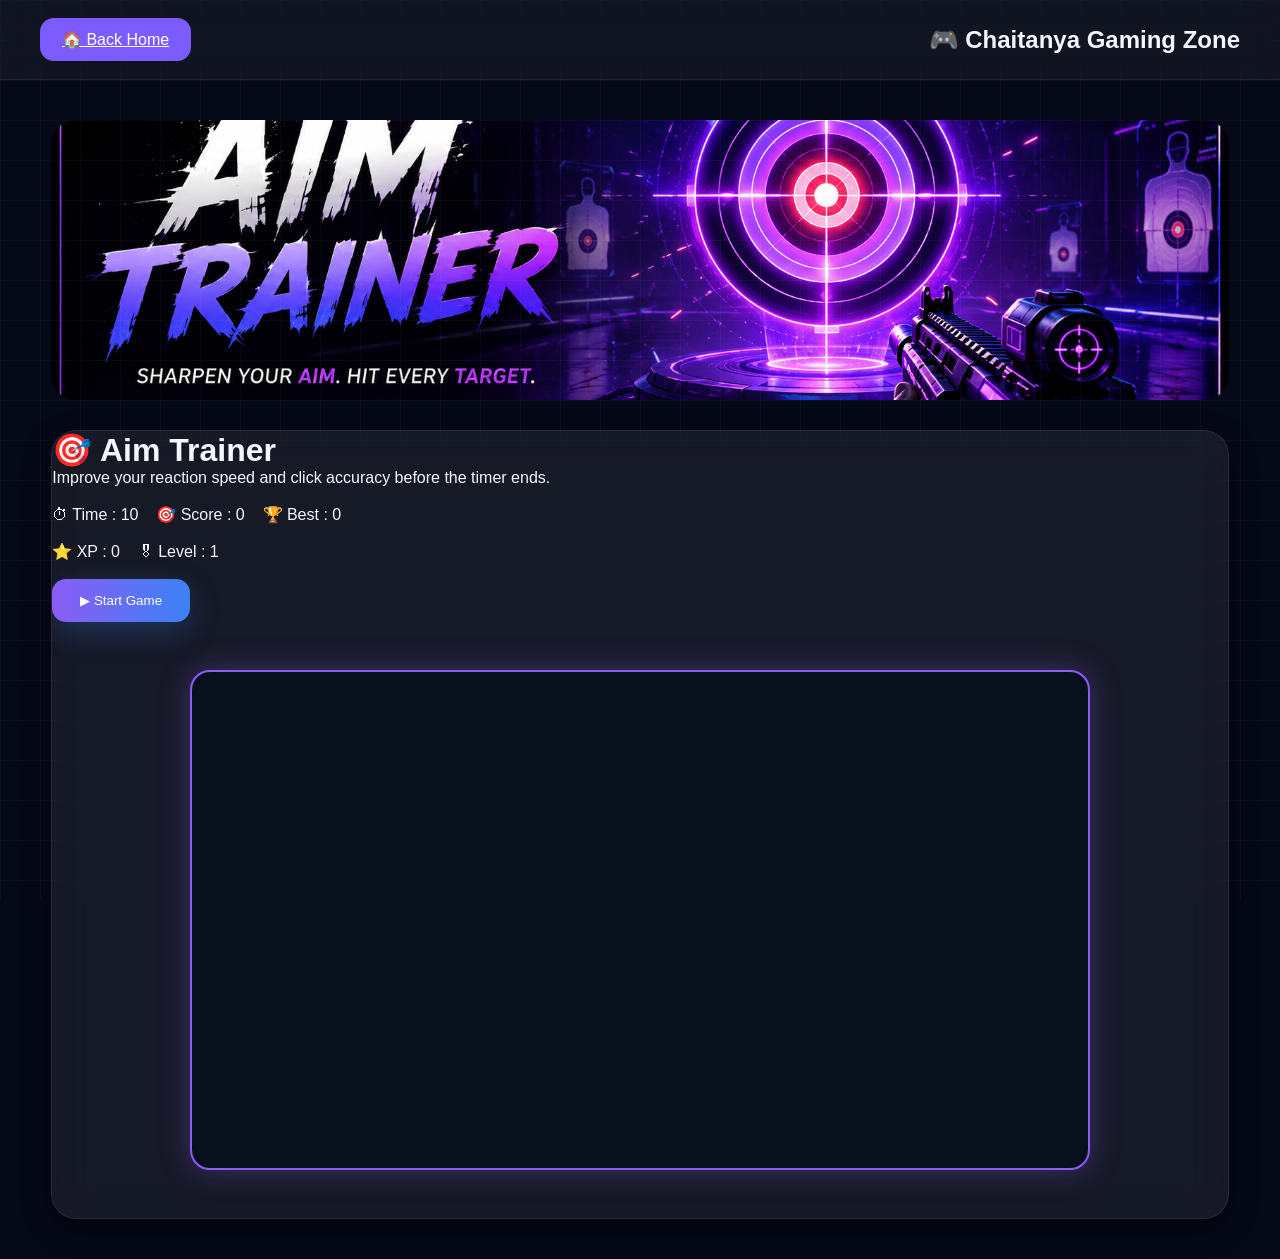
<file: assets/allgames/aim.html>
<!DOCTYPE html>
<html lang="en">

<head>

<meta charset="UTF-8">

<meta name="viewport" content="width=device-width, initial-scale=1.0">

<title>Aim Trainer | Chaitanya Gaming Zone</title>

<link rel="stylesheet" href="../../game-style.css">
<link rel="stylesheet" href="../../style.css">
</head>

<body>

<header class="topbar">

<a href="../../index.html" class="back-btn">
    🏠 Back Home
</a>

<h2>🎮 Chaitanya Gaming Zone</h2>

</header>

<div class="game-container">

<div class="game-banner">

<img src="../games/aimtrainerbanner.png">
alt="Aim Trainer">

</div>

<div class="game-card">

<h1>🎯 Aim Trainer</h1>

<p>
Improve your reaction speed and click accuracy before the timer ends.
</p>

<br>

<p>

⏱ Time :
<span id="aimTime">10</span>

&nbsp;&nbsp;

🎯 Score :
<span id="aimScore">0</span>

&nbsp;&nbsp;

🏆 Best :
<span id="bestScore">0</span>

</p>

<br>

<p>

⭐ XP :
<span id="playerXP">0</span>

&nbsp;&nbsp;

🎖 Level :
<span id="playerLevel">1</span>

</p>

<br>

<button id="startAim">

▶ Start Game

</button>

<br><br>

<div id="aimArea"></div>

<br>

<p id="aimResult"></p>

</div>

</div>
<script src="../../aim.js"></script>

</body>

</html>
</file>
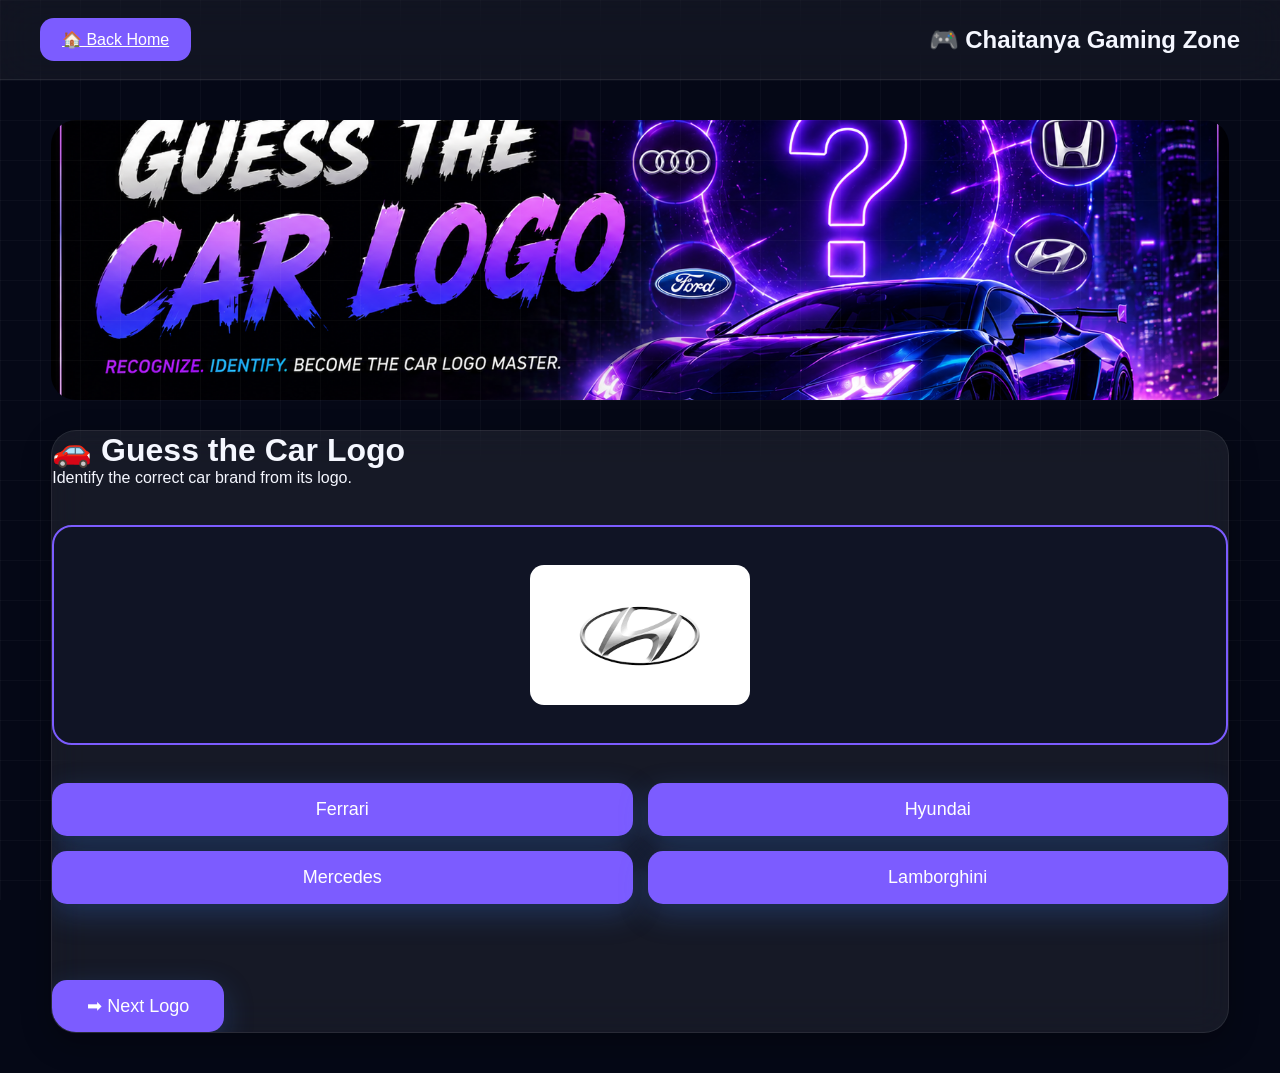
<file: assets/allgames/carlogo.html>
<!DOCTYPE html>
<html lang="en">

<head>

<meta charset="UTF-8">

<meta name="viewport" content="width=device-width, initial-scale=1.0">

<title>Guess the Car Logo | Chaitanya Gaming Zone</title>

<link rel="stylesheet" href="../../game-style.css">
<link rel="stylesheet" href="../../style.css">

</head>

<body>

<header class="topbar">

<a href="../../index.html" class="back-btn">
🏠 Back Home
</a>

<h2>🎮 Chaitanya Gaming Zone</h2>

</header>

<div class="game-container">

<div class="game-banner">

<img src="../games/carlogobanner.png" alt="Car Logo">

</div>

<div class="game-card">

<h1>🚗 Guess the Car Logo</h1>

<p>

Identify the correct car brand from its logo.

</p>

<br>

<div class="logo-box">

<img id="carLogo" alt="Car Logo">

</div>

<br>

<div class="car-options">

<button class="carBtn"></button>
<button class="carBtn"></button>
<button class="carBtn"></button>
<button class="carBtn"></button>

</div>

<br>

<p id="carResult"></p>

<br>

<button id="nextCar">

➡ Next Logo

</button>

</div>

</div>

<script src="../../carlogo.js"></script>

</body>

</html>
</file>
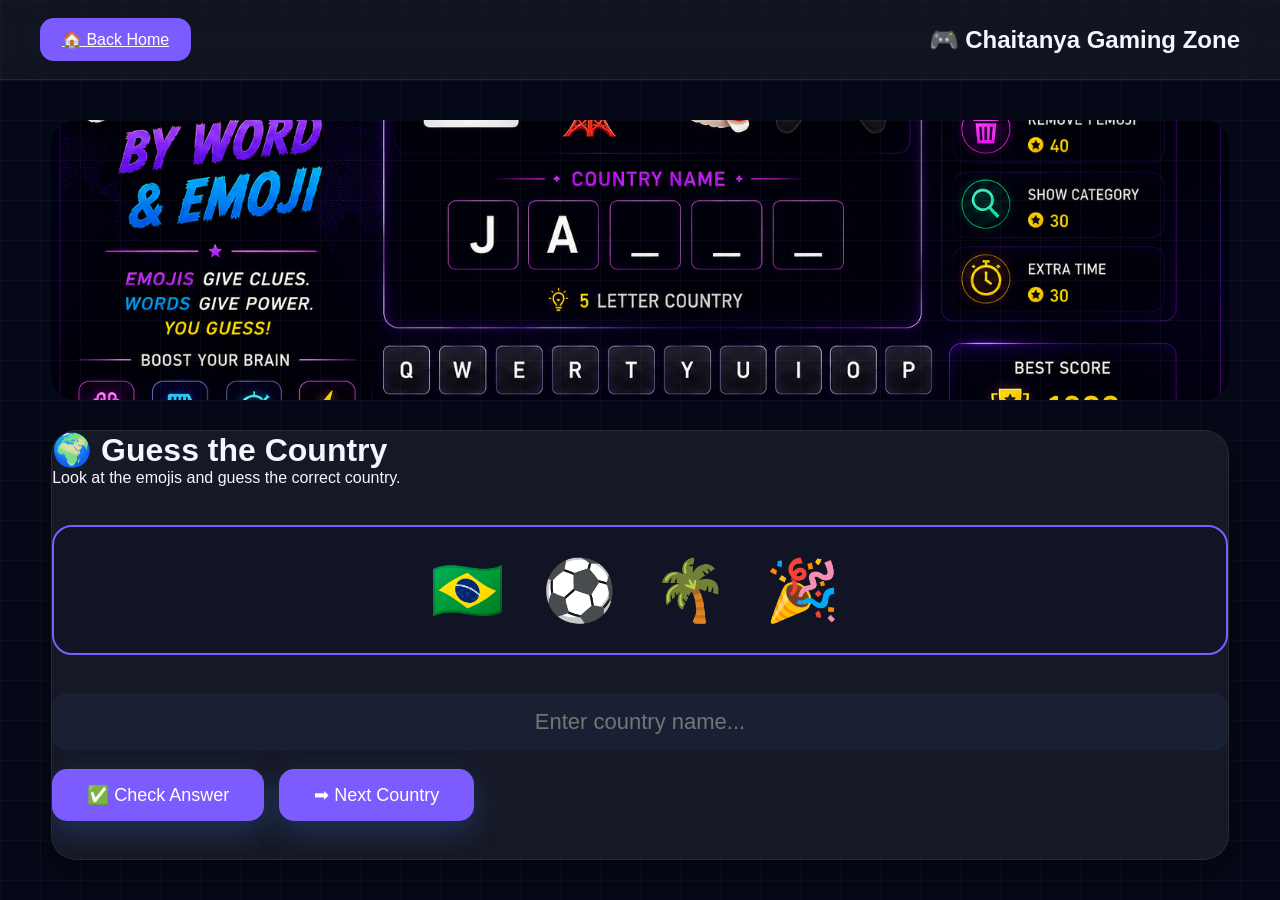
<file: assets/allgames/country.html>
<!DOCTYPE html>
<html lang="en">

<head>

<meta charset="UTF-8">

<meta name="viewport" content="width=device-width, initial-scale=1.0">

<title>Guess the Country | Chaitanya Gaming Zone</title>

<link rel="stylesheet" href="../../game-style.css">
<link rel="stylesheet" href="../../style.css">

</head>

<body>

<header class="topbar">

<a href="../../index.html" class="back-btn">
🏠 Back Home
</a>

<h2>🎮 Chaitanya Gaming Zone</h2>

</header>

<div class="game-container">

<div class="game-banner">

<img src="../games/country.png" alt="Guess the Country">

</div>

<div class="game-card">

<h1>🌍 Guess the Country</h1>

<p>

Look at the emojis and guess the correct country.

</p>

<br>

<div id="countryEmoji" class="memory-display">

🌍 ❓

</div>

<br>

<input

type="text"

id="countryInput"

placeholder="Enter country name..."

autocomplete="off">

<br><br>

<div style="display:flex;gap:15px;flex-wrap:wrap;">

<button id="checkCountry">

✅ Check Answer

</button>

<button id="nextCountry">

➡ Next Country

</button>

</div>

<br>

<p id="countryResult"></p>

</div>

</div>

<script src="../../country.js"></script>

</body>

</html>
</file>
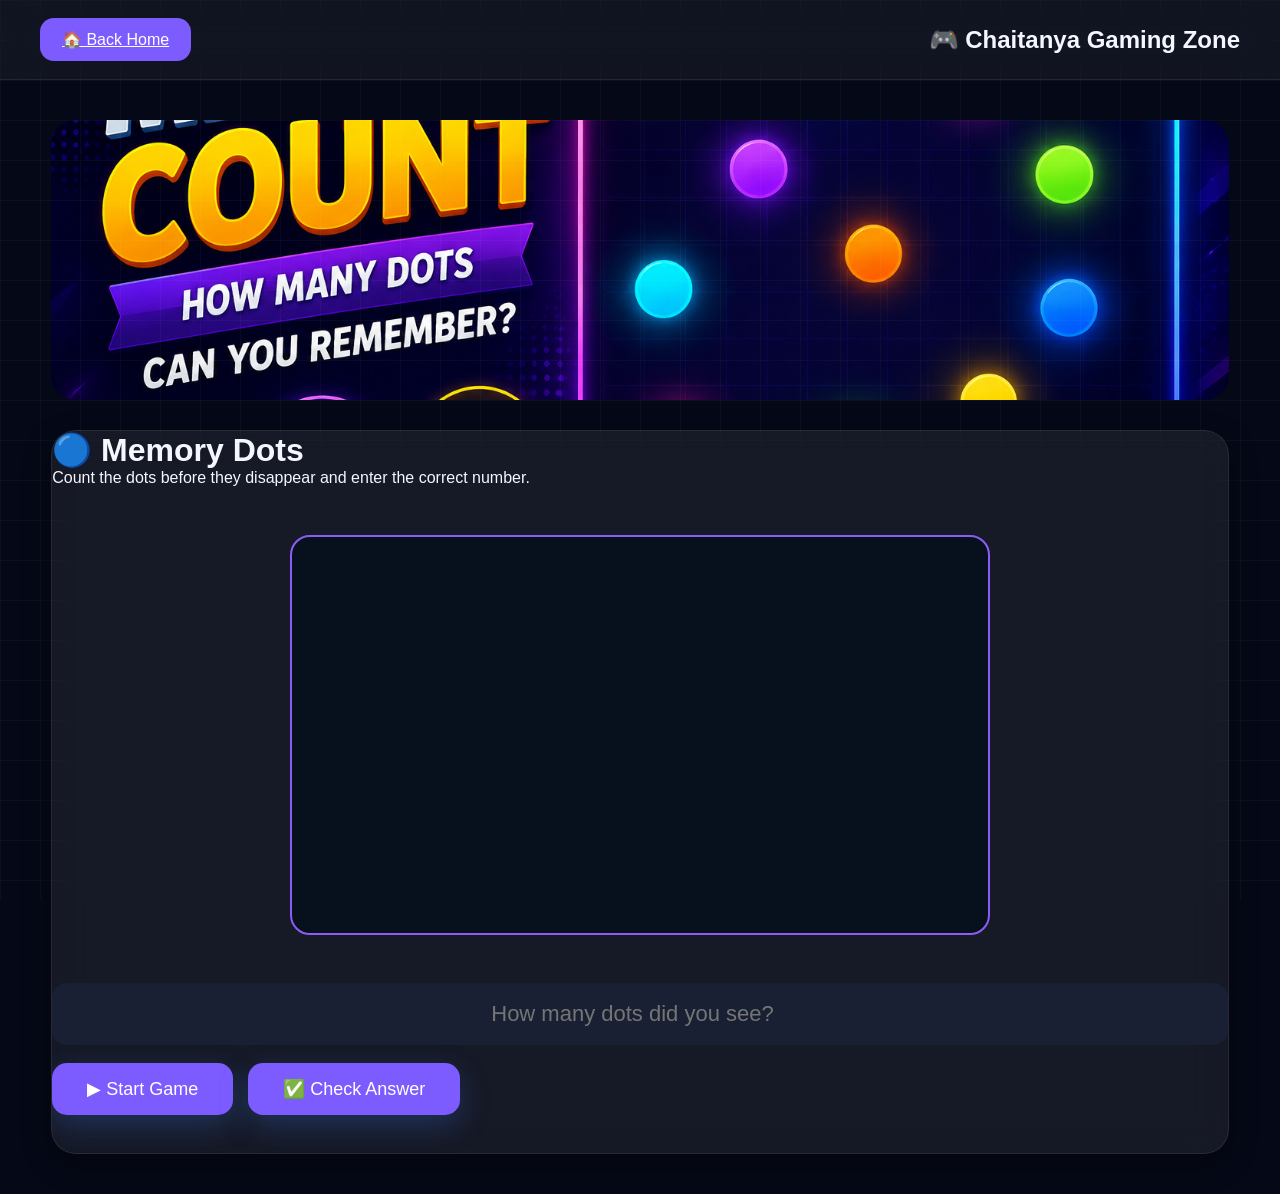
<file: assets/allgames/dots.html>
<!DOCTYPE html>
<html lang="en">

<head>

<meta charset="UTF-8">
<meta name="viewport" content="width=device-width, initial-scale=1.0">

<title>Memory Dots | Chaitanya Gaming Zone</title>

<link rel="stylesheet" href="../../game-style.css">
<link rel="stylesheet" href="../../style.css">

</head>

<body>

<header class="topbar">

<a href="../../index.html" class="back-btn">
🏠 Back Home
</a>

<h2>🎮 Chaitanya Gaming Zone</h2>

</header>

<div class="game-container">

<div class="game-banner">

<img src="../games/dots.png" alt="Memory Dots">

</div>

<div class="game-card">

<h1>🔵 Memory Dots</h1>

<p>

Count the dots before they disappear and enter the correct number.

</p>

<br>

<div id="dotArea" class="dot-area"></div>

<br>

<input

type="number"

id="dotGuess"

placeholder="How many dots did you see?"

autocomplete="off">

<br><br>

<div style="display:flex;gap:15px;flex-wrap:wrap;">

<button id="startDots">

▶ Start Game

</button>

<button id="checkDots">

✅ Check Answer

</button>

</div>

<br>

<p id="dotResult"></p>

</div>

</div>

<script src="../../dots.js"></script>

</body>

</html>
</file>
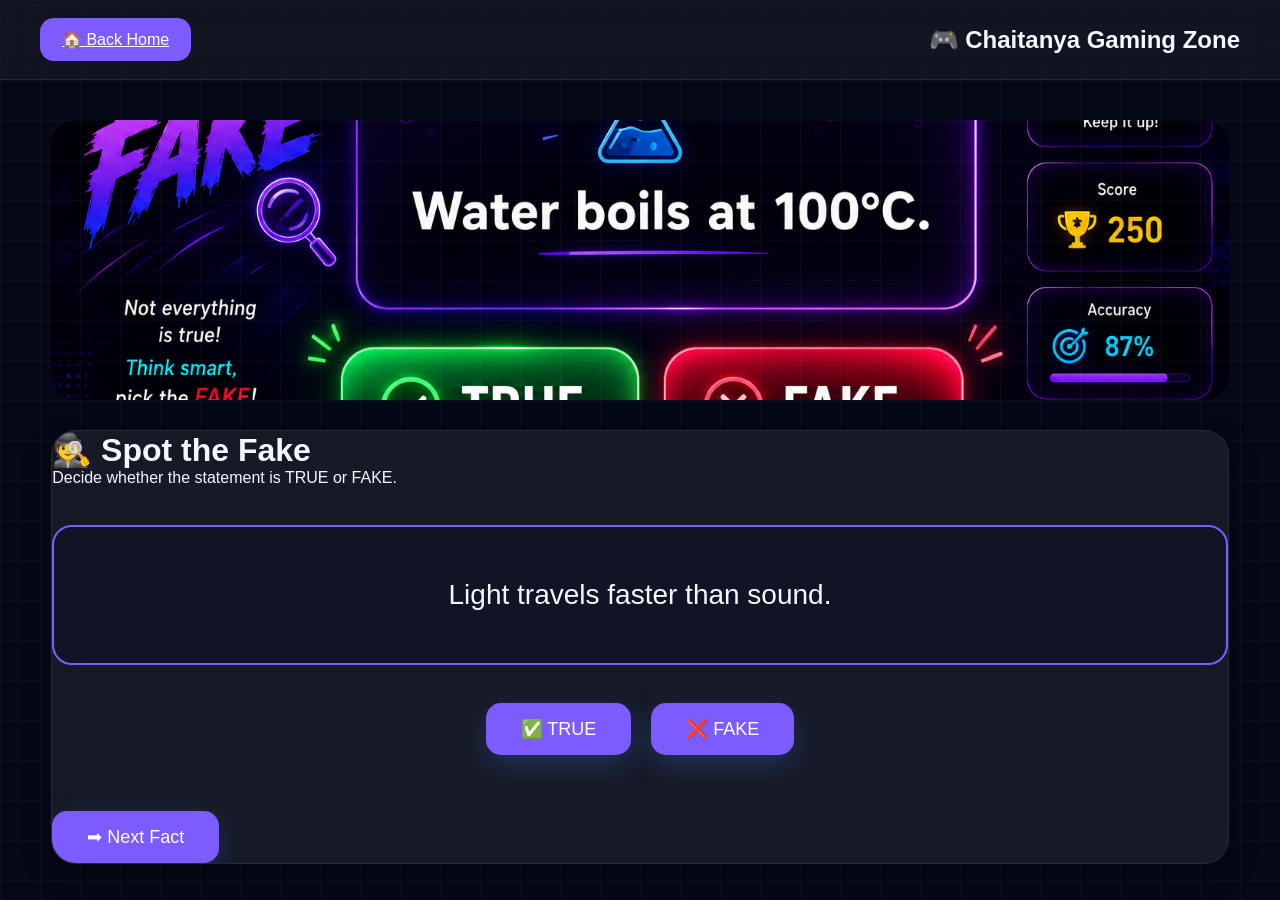
<file: assets/allgames/fake.html>
<!DOCTYPE html>
<html lang="en">

<head>

<meta charset="UTF-8">
<meta name="viewport" content="width=device-width, initial-scale=1.0">

<title>Spot the Fake | Chaitanya Gaming Zone</title>

<link rel="stylesheet" href="../../game-style.css">
<link rel="stylesheet" href="../../style.css">

</head>

<body>

<header class="topbar">

<a href="../../index.html" class="back-btn">
🏠 Back Home
</a>

<h2>🎮 Chaitanya Gaming Zone</h2>

</header>

<div class="game-container">

<div class="game-banner">

<img src="../games/fake.png" alt="Spot the Fake">

</div>

<div class="game-card">

<h1>🕵️ Spot the Fake</h1>

<p>

Decide whether the statement is TRUE or FAKE.

</p>

<br>

<div id="factText" class="fact-box">

Loading...

</div>

<br>

<div class="true-false-buttons">

<button id="trueBtn">

✅ TRUE

</button>

<button id="falseBtn">

❌ FAKE

</button>

</div>

<br>

<p id="factResult"></p>

<br>

<button id="nextFact">

➡ Next Fact

</button>

</div>

</div>

<script src="../../fake.js"></script>

</body>

</html>
</file>
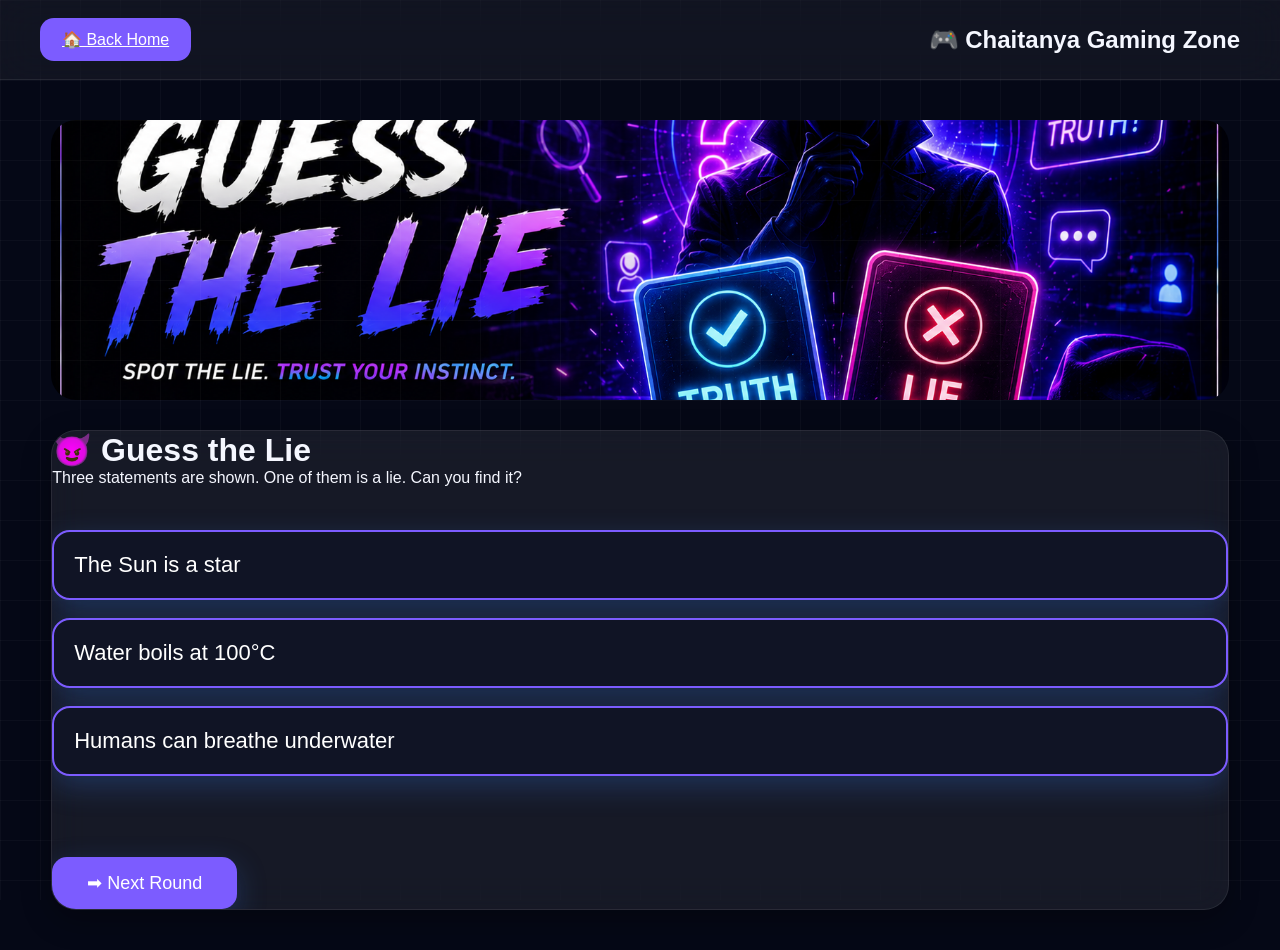
<file: assets/allgames/lie.html>
<!DOCTYPE html>
<html lang="en">

<head>

<meta charset="UTF-8">
<meta name="viewport" content="width=device-width, initial-scale=1.0">

<title>Guess the Lie | Chaitanya Gaming Zone</title>

<link rel="stylesheet" href="../../game-style.css">
<link rel="stylesheet" href="../../style.css">

</head>

<body>

<header class="topbar">

<a href="../../index.html" class="back-btn">
🏠 Back Home
</a>

<h2>🎮 Chaitanya Gaming Zone</h2>

</header>

<div class="game-container">

<div class="game-banner">

<img src="../games/lie.png" alt="Guess the Lie">

</div>

<div class="game-card">

<h1>😈 Guess the Lie</h1>

<p>

Three statements are shown. One of them is a lie. Can you find it?

</p>

<br>

<div class="lie-container">

<button class="lieItem"></button>

<button class="lieItem"></button>

<button class="lieItem"></button>

</div>

<br>

<p id="lieResult"></p>

<br>

<button id="nextLie">

➡ Next Round

</button>

</div>

</div>

<script src="../../lie.js"></script>

</body>

</html>
</file>
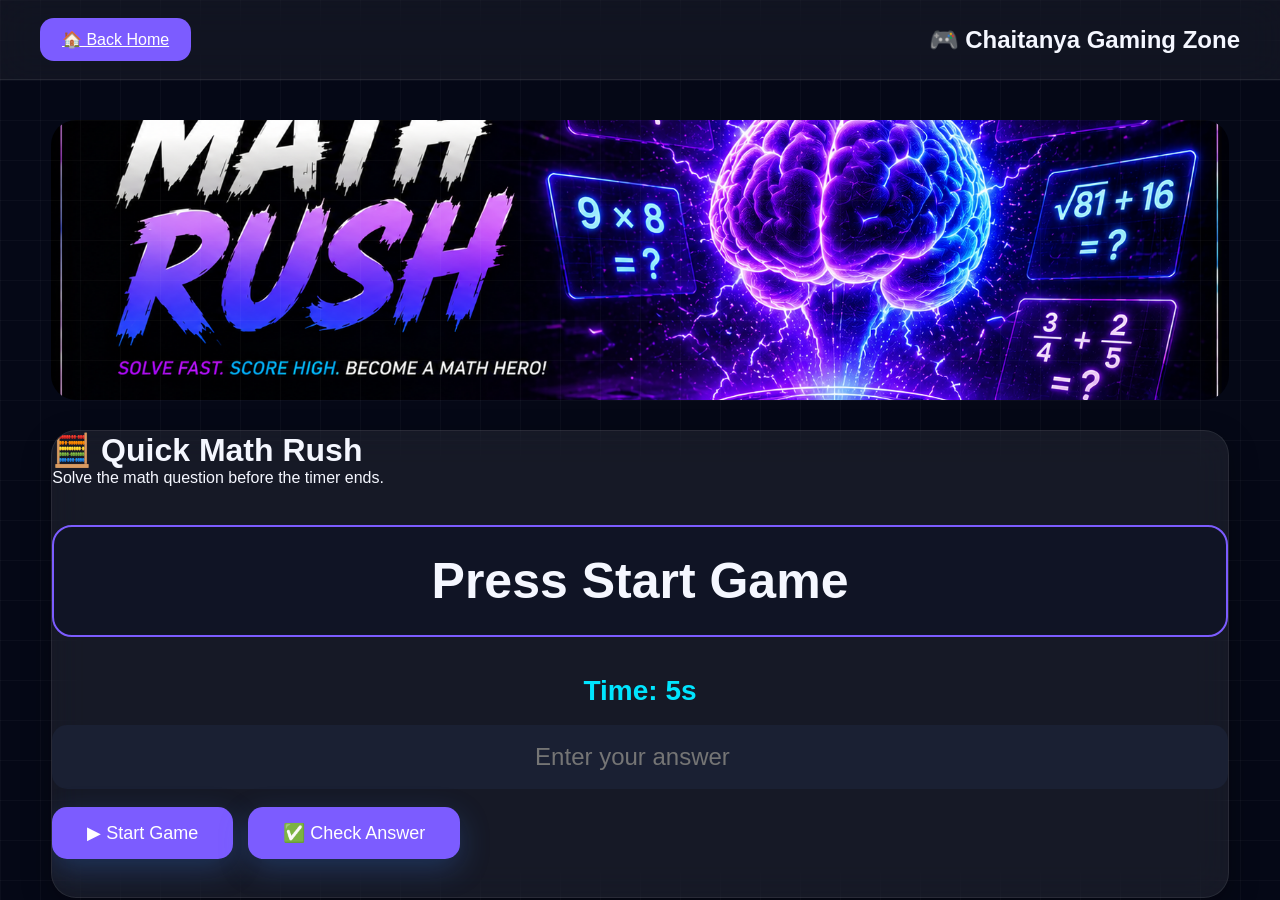
<file: assets/allgames/math.html>
<!DOCTYPE html>
<html lang="en">

<head>

<meta charset="UTF-8">
<meta name="viewport" content="width=device-width, initial-scale=1.0">

<title>Quick Math Rush | Chaitanya Gaming Zone</title>

<link rel="stylesheet" href="../../game-style.css">
<link rel="stylesheet" href="../../style.css">

</head>

<body>

<header class="topbar">

<a href="../../index.html" class="back-btn">
🏠 Back Home
</a>

<h2>🎮 Chaitanya Gaming Zone</h2>

</header>

<div class="game-container">

<div class="game-banner">

<img src="../games/math.png" alt="Quick Math Rush">

</div>

<div class="game-card">

<h1>🧮 Quick Math Rush</h1>

<p>

Solve the math question before the timer ends.

</p>

<br>

<h2 id="mathQ" class="math-question">

Press Start Game

</h2>

<br>

<h3 id="mathTimer">

Time: 5s

</h3>

<br>

<input

type="number"

id="mathInput"

placeholder="Enter your answer"

autocomplete="off">

<br><br>

<div style="display:flex;gap:15px;flex-wrap:wrap;">

<button id="startMath">

▶ Start Game

</button>

<button id="checkMath">

✅ Check Answer

</button>

</div>

<br>

<p id="mathResult"></p>

</div>

</div>

<script src="../../math.js"></script>

</body>

</html>
</file>
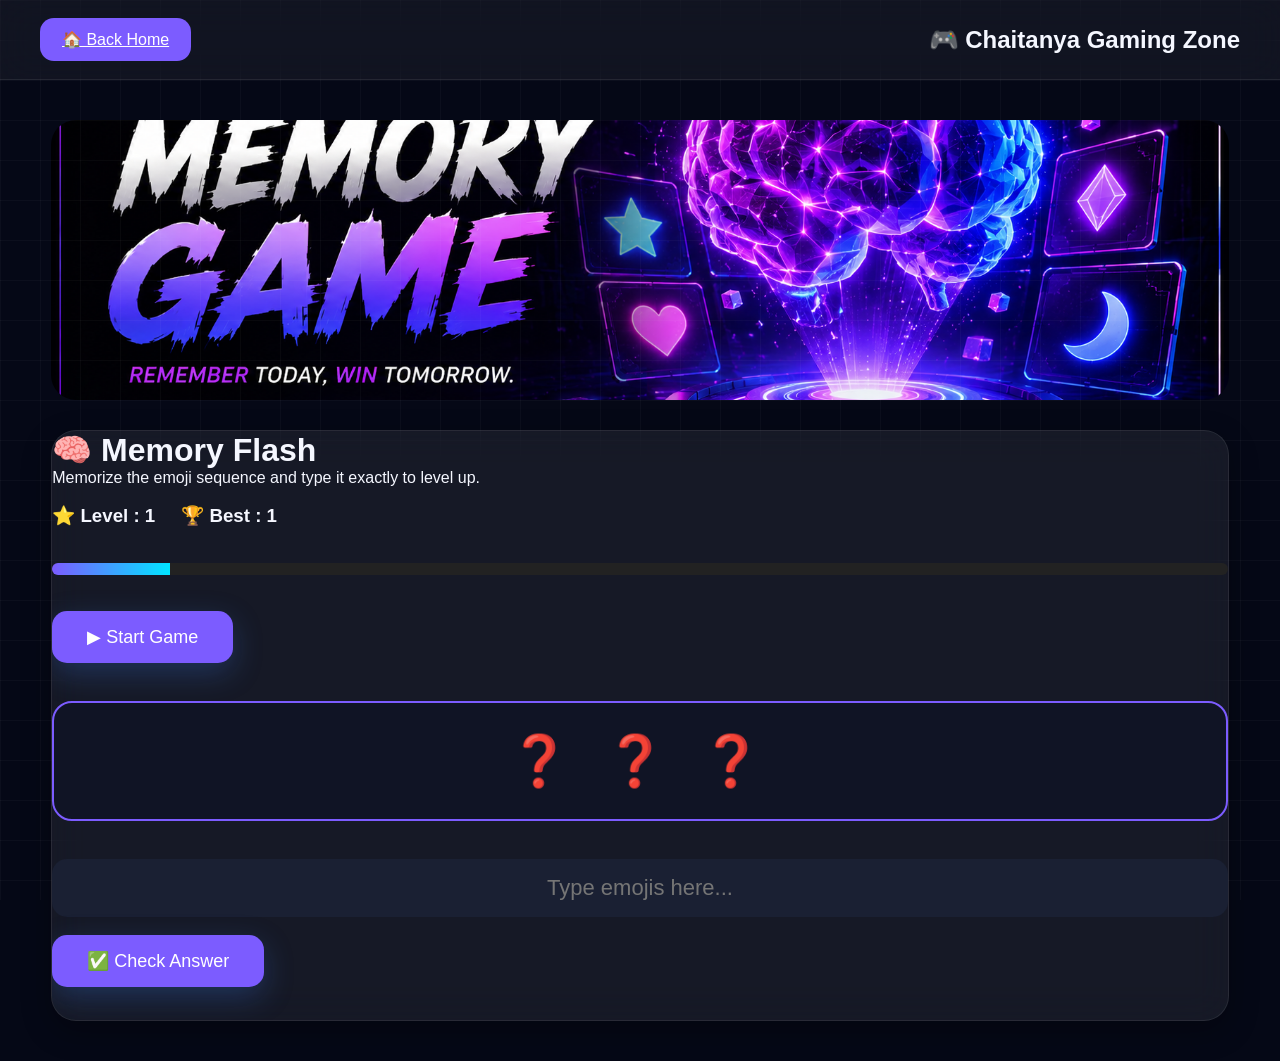
<file: assets/allgames/memory.html>
<!DOCTYPE html>
<html lang="en">

<head>

<meta charset="UTF-8">

<meta name="viewport" content="width=device-width, initial-scale=1.0">

<title>Memory Flash | Chaitanya Gaming Zone</title>

<link rel="stylesheet" href="../../game-style.css">
<link rel="stylesheet" href="../../style.css">

</head>

<body>

<header class="topbar">

<a href="../../index.html" class="back-btn">
🏠 Back Home
</a>

<h2>🎮 Chaitanya Gaming Zone</h2>

</header>

<div class="game-container">

<div class="game-banner">

<img src="../games/memorygamebanner.png" alt="Memory Flash">

</div>

<div class="game-card">

<h1>🧠 Memory Flash</h1>

<p>
Memorize the emoji sequence and type it exactly to level up.
</p>

<br>

<h3>

⭐ Level :
<span id="level">1</span>

&nbsp;&nbsp;&nbsp;

🏆 Best :
<span id="best">1</span>

</h3>

<br>

<div class="xp-bar">

<div id="bar"></div>

</div>

<br>

<button id="startMemory">

▶ Start Game

</button>

<br><br>

<div id="memoryDisplay" class="memory-display">

❓ ❓ ❓

</div>

<br>

<input

type="text"

id="memoryInput"

placeholder="Type emojis here..."

autocomplete="off">

<br><br>

<button id="checkMemory">

✅ Check Answer

</button>

<br><br>

<p id="memoryResult"></p>

</div>

</div>

<script src="../../memory.js"></script>

</body>

</html>
</file>
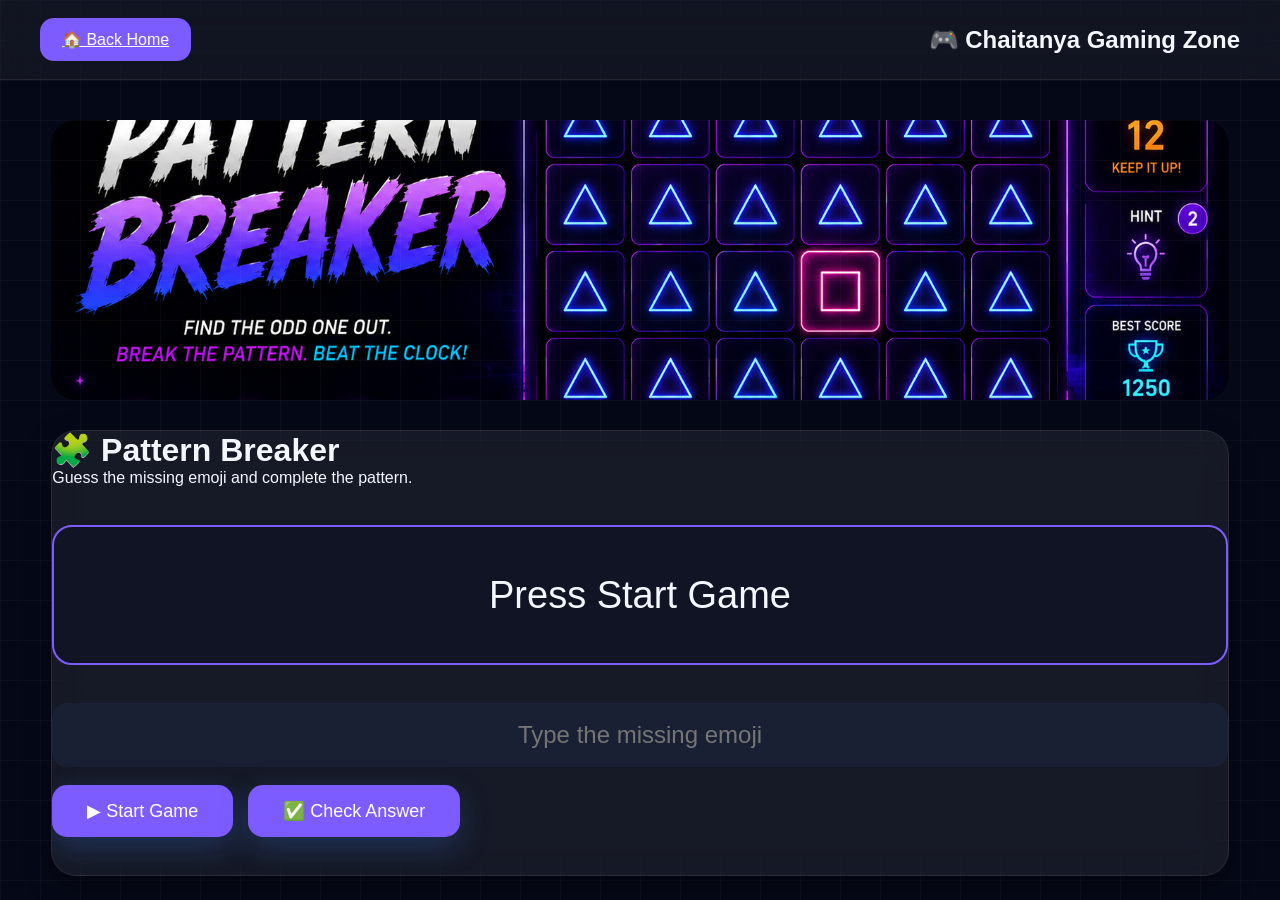
<file: assets/allgames/pattern.html>
<!DOCTYPE html>
<html lang="en">

<head>

<meta charset="UTF-8">
<meta name="viewport" content="width=device-width, initial-scale=1.0">

<title>Pattern Breaker | Chaitanya Gaming Zone</title>

<link rel="stylesheet" href="../../game-style.css">
<link rel="stylesheet" href="../../style.css">

</head>

<body>

<header class="topbar">

<a href="../../index.html" class="back-btn">
🏠 Back Home
</a>

<h2>🎮 Chaitanya Gaming Zone</h2>

</header>

<div class="game-container">

<div class="game-banner">

<img src="../games/pattern.png" alt="Pattern Breaker">

</div>

<div class="game-card">

<h1>🧩 Pattern Breaker</h1>

<p>

Guess the missing emoji and complete the pattern.

</p>

<br>

<div id="patternText" class="pattern-box">

Press Start Game

</div>

<br>

<input

type="text"

id="patternInput"

placeholder="Type the missing emoji"

autocomplete="off">

<br><br>

<div style="display:flex;gap:15px;flex-wrap:wrap;">

<button id="startPattern">

▶ Start Game

</button>

<button id="checkPattern">

✅ Check Answer

</button>

</div>

<br>

<p id="patternResult"></p>

</div>

</div>

<script src="../../pattern.js"></script>

</body>

</html>
</file>
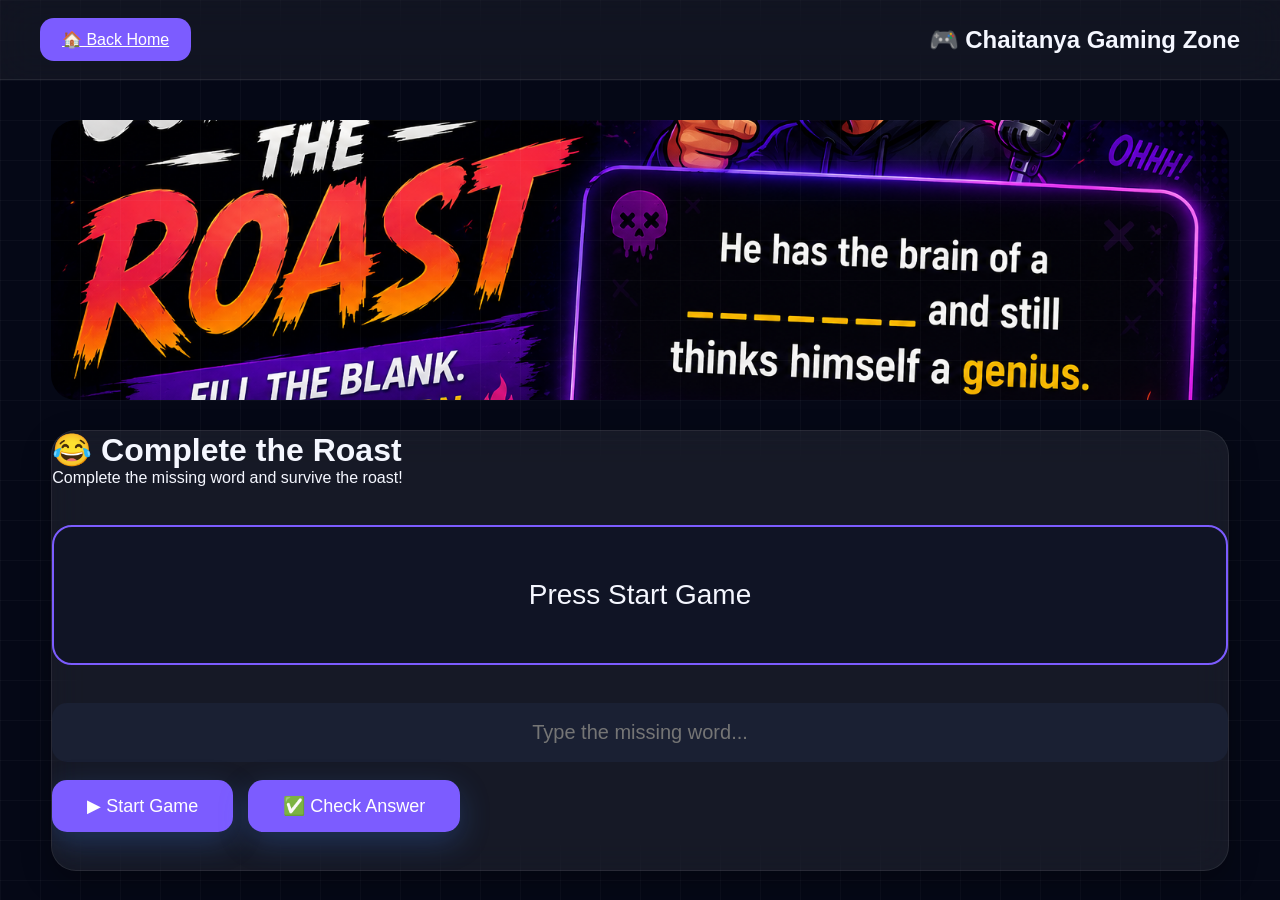
<file: assets/allgames/roast.html>
<!DOCTYPE html>
<html lang="en">

<head>

<meta charset="UTF-8">
<meta name="viewport" content="width=device-width, initial-scale=1.0">

<title>Complete the Roast | Chaitanya Gaming Zone</title>

<link rel="stylesheet" href="../../game-style.css">
<link rel="stylesheet" href="../../style.css">

</head>

<body>

<header class="topbar">

<a href="../../index.html" class="back-btn">
🏠 Back Home
</a>

<h2>🎮 Chaitanya Gaming Zone</h2>

</header>

<div class="game-container">

<div class="game-banner">

<img src="../games/roast.png" alt="Complete the Roast">

</div>

<div class="game-card">

<h1>😂 Complete the Roast</h1>

<p>

Complete the missing word and survive the roast!

</p>

<br>

<div id="roastText" class="fact-box">

Press Start Game

</div>

<br>

<input

type="text"

id="roastInput"

placeholder="Type the missing word..."

autocomplete="off">

<br><br>

<div style="display:flex;gap:15px;flex-wrap:wrap;">

<button id="startRoast">

▶ Start Game

</button>

<button id="checkRoast">

✅ Check Answer

</button>

</div>

<br>

<p id="roastResult"></p>

</div>

</div>

<script src="../../roast.js"></script>

</body>

</html>
</file>
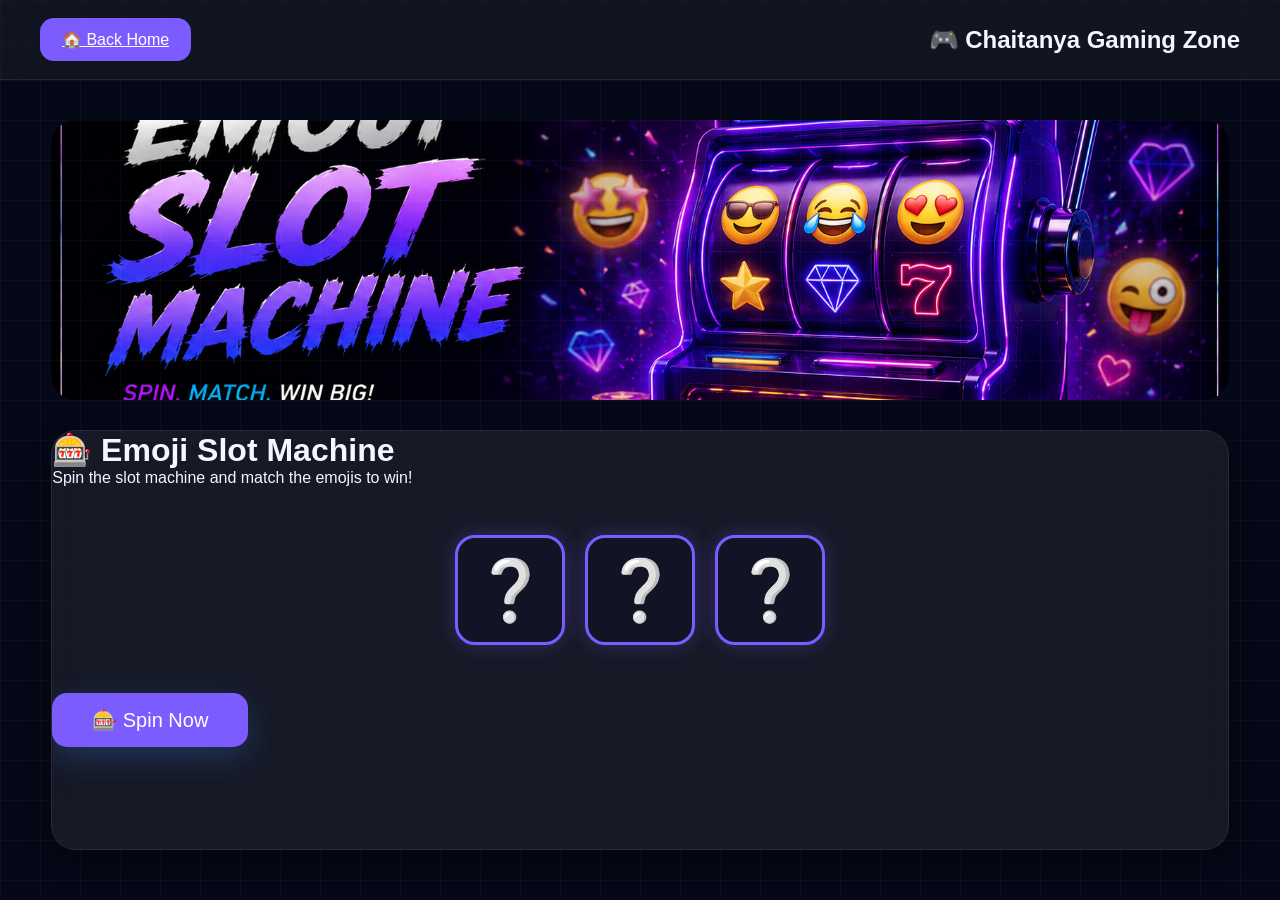
<file: assets/allgames/slot.html>
<!DOCTYPE html>
<html lang="en">

<head>

<meta charset="UTF-8">
<meta name="viewport" content="width=device-width, initial-scale=1.0">

<title>Emoji Slot Machine | Chaitanya Gaming Zone</title>

<link rel="stylesheet" href="../../game-style.css">
<link rel="stylesheet" href="../../style.css">

</head>

<body>

<header class="topbar">

<a href="../../index.html" class="back-btn">
🏠 Back Home
</a>

<h2>🎮 Chaitanya Gaming Zone</h2>

</header>

<div class="game-container">

<div class="game-banner">

<img src="../games/slot.png" alt="Emoji Slot Machine">

</div>

<div class="game-card">

<h1>🎰 Emoji Slot Machine</h1>

<p>

Spin the slot machine and match the emojis to win!

</p>

<br>

<div class="slot-machine">

<div class="slotItem">❔</div>

<div class="slotItem">❔</div>

<div class="slotItem">❔</div>

</div>

<br>

<button id="spinSlot">

🎰 Spin Now

</button>

<br><br>

<p id="slotResult"></p>

</div>

</div>

<script src="../../slot.js"></script>

</body>

</html>
</file>
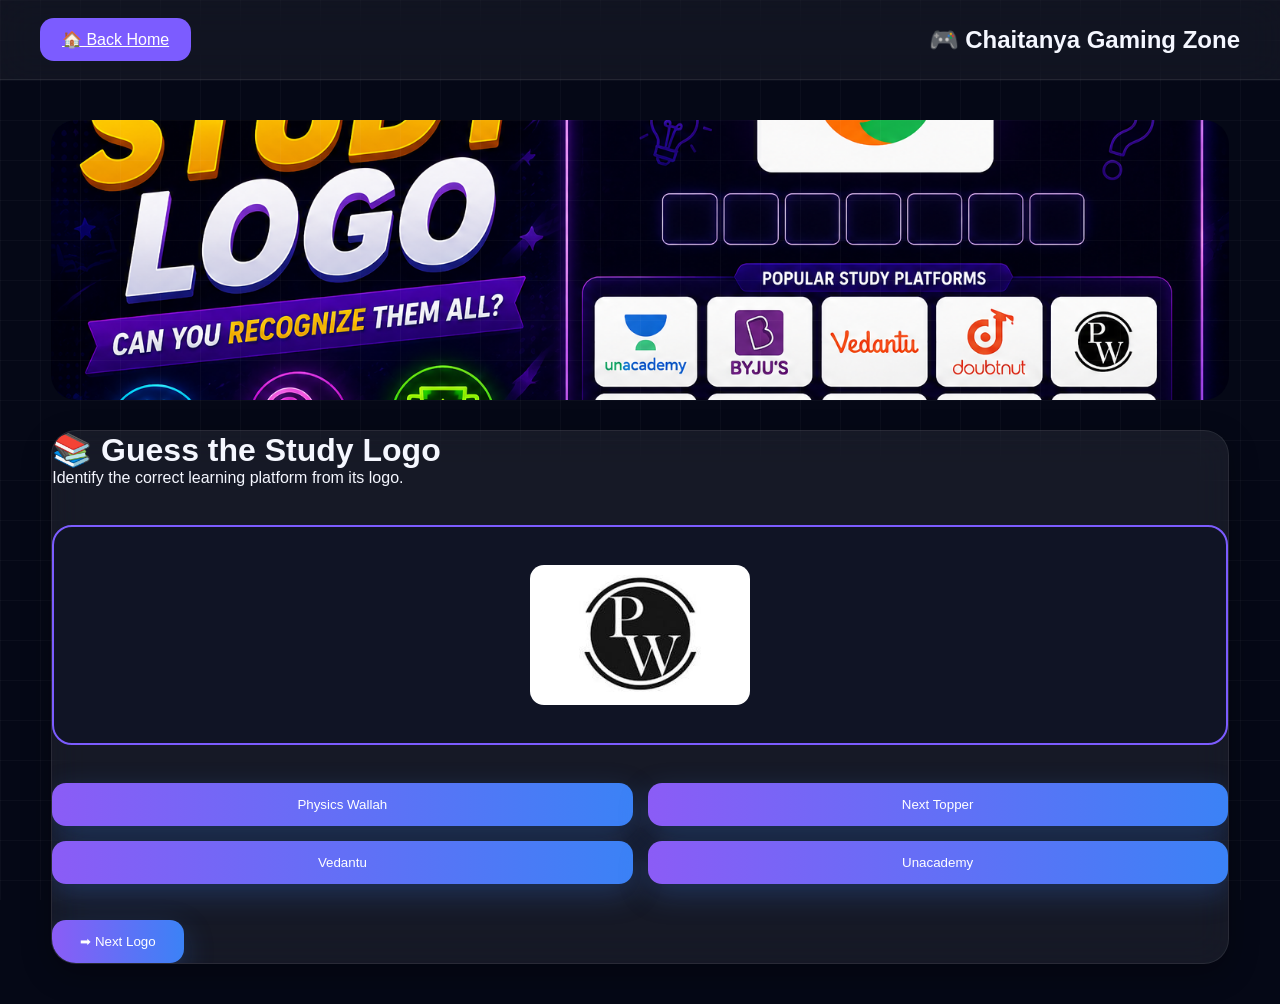
<file: assets/allgames/studylogo.html>
<!DOCTYPE html>
<html lang="en">

<head>

<meta charset="UTF-8">
<meta name="viewport" content="width=device-width, initial-scale=1.0">

<title>Guess the Study Logo | Chaitanya Gaming Zone</title>

<link rel="stylesheet" href="../../game-style.css">
<link rel="stylesheet" href="../../style.css">

</head>

<body>

<header class="topbar">

<a href="../../index.html" class="back-btn">
🏠 Back Home
</a>

<h2>🎮 Chaitanya Gaming Zone</h2>

</header>

<div class="game-container">

<div class="game-banner">

<img src="../games/studylogo.png" alt="Guess the Study Logo">

</div>

<div class="game-card">

<h1>📚 Guess the Study Logo</h1>

<p>

Identify the correct learning platform from its logo.

</p>

<br>

<div class="logo-box">

<img id="studyLogo">

</div>

<br>

<div class="car-options">

<button class="studyBtn"></button>
<button class="studyBtn"></button>
<button class="studyBtn"></button>
<button class="studyBtn"></button>

</div>

<br>

<p id="studyResult"></p>

<br>

<button id="nextStudy">

➡ Next Logo

</button>

</div>

</div>

<script src="../../studylogo.js"></script>

</body>

</html>
</file>
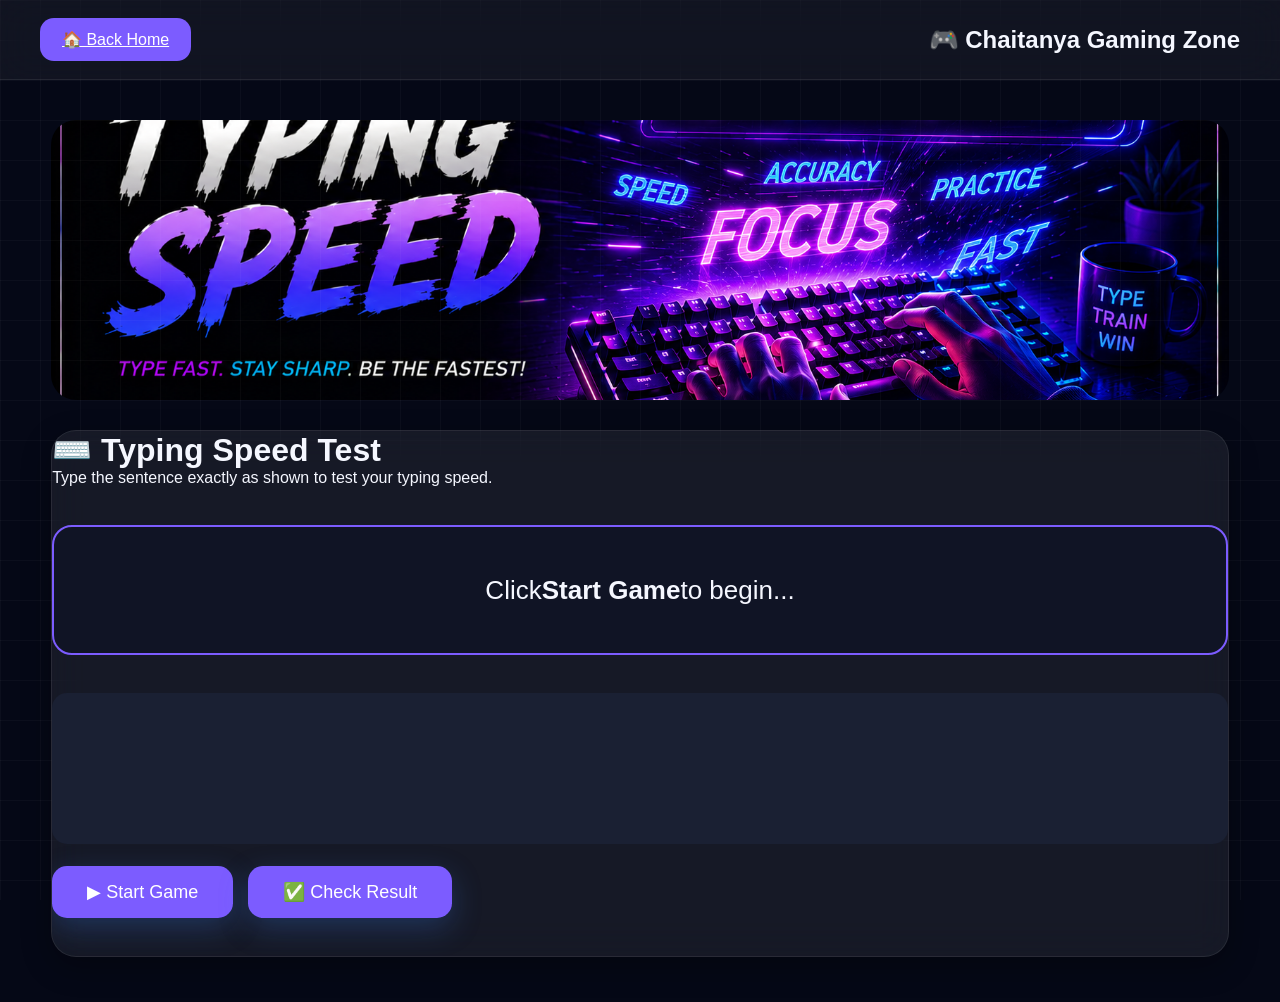
<file: assets/allgames/typing.html>
<!DOCTYPE html>
<html lang="en">

<head>

<meta charset="UTF-8">

<meta name="viewport" content="width=device-width, initial-scale=1.0">

<title>Typing Speed Test | Chaitanya Gaming Zone</title>

<link rel="stylesheet" href="../../game-style.css">
<link rel="stylesheet" href="../../style.css">

</head>

<body>

<header class="topbar">

<a href="../../index.html" class="back-btn">
🏠 Back Home
</a>

<h2>🎮 Chaitanya Gaming Zone</h2>

</header>

<div class="game-container">

<div class="game-banner">

<img src="../games/typing.png" alt="Typing Speed">

</div>

<div class="game-card">

<h1>⌨️ Typing Speed Test</h1>

<p>

Type the sentence exactly as shown to test your typing speed.

</p>

<br>

<div id="typingSentence" class="typing-box">

Click <b>Start Game</b> to begin...

</div>

<br>

<textarea

id="typingInput"

placeholder="Start typing here..."

rows="5"

spellcheck="false">

</textarea>

<br><br>

<div style="display:flex;gap:15px;flex-wrap:wrap;">

<button id="startTyping">

▶ Start Game

</button>

<button id="checkTyping">

✅ Check Result

</button>

</div>

<br>

<p id="typingResult"></p>

</div>

</div>

<script src="../../typing.js"></script>

</body>

</html>
</file>
<file: game-style.css>
*{
margin:0;
padding:0;
box-sizing:border-box;
}

body{

font-family:Segoe UI,sans-serif;

background:
linear-gradient(135deg,#050816,#111827);

color:white;

min-height:100vh;

overflow-x:hidden;

}

/* Top Bar */

.topbar{

height:80px;

display:flex;

align-items:center;

justify-content:space-between;

padding:0 40px;

background:rgba(255,255,255,.05);

backdrop-filter:blur(18px);

border-bottom:1px solid rgba(255,255,255,.08);

}

/* Back Button */

.back-btn{

padding:12px 22px;

border:none;

border-radius:14px;

background:#7c5cff;

color:white;

font-size:16px;

cursor:pointer;

transition:.25s;

}

.back-btn:hover{

transform:translateY(-2px);

}

/* Main */

.game-container{

width:min(1200px,92%);

margin:40px auto;

}

/* Banner */

.game-banner{

width:100%;

height:280px;

border-radius:25px;

overflow:hidden;

margin-bottom:30px;

}

.game-banner img{

width:100%;

height:100%;

object-fit:cover;

}

/* Card */

.game-card{

background:rgba(255,255,255,.07);

padding:30px;

border-radius:25px;

border:1px solid rgba(255,255,255,.08);

backdrop-filter:blur(18px);

}
.memory-display{

width:100%;

min-height:120px;

display:flex;

align-items:center;

justify-content:center;

font-size:50px;

background:#101425;

border:2px solid #7c5cff;

border-radius:20px;

margin:20px 0;

letter-spacing:10px;

}

#memoryInput{

width:100%;

padding:16px;

font-size:22px;

border-radius:15px;

border:none;

outline:none;

background:#1a2033;

color:white;

text-align:center;

}

#checkMemory,
#startMemory{

padding:15px 35px;

font-size:18px;

border:none;

border-radius:15px;

background:#7c5cff;

color:white;

cursor:pointer;

transition:.25s;

}

#checkMemory:hover,
#startMemory:hover{

transform:translateY(-2px);

}

.xp-bar{

width:100%;

height:16px;

background:#222;

border-radius:30px;

overflow:hidden;

}

#bar{

width:10%;

height:100%;

background:linear-gradient(90deg,#7c5cff,#00e5ff);

transition:.4s;

}

#memoryResult{

font-size:22px;

font-weight:bold;

text-align:center;

margin-top:15px;

}
/* ===========================
   MOBILE RESPONSIVE
=========================== */

@media (max-width:768px){

.game-container{

width:95%;

margin:15px auto;

}

.game-banner{

height:150px;

margin-bottom:15px;

}

.game-card{

padding:18px;

border-radius:18px;

}

.game-card h1{

font-size:28px;

}

.game-card p{

font-size:15px;

}

.memory-display{

min-height:90px;

font-size:34px;

letter-spacing:6px;

}

#memoryInput{

font-size:18px;

padding:14px;

}

#startMemory,
#checkMemory,
#startAim,
#restartGame{

width:100%;

padding:14px;

font-size:17px;

}

#aimArea{

height:300px;

}

.topbar{

padding:0 15px;

height:65px;

}

.topbar h2{

font-size:20px;

}

.back-btn{

padding:10px 14px;

font-size:14px;

}

}
#countryEmoji{

width:100%;

min-height:130px;

display:flex;

align-items:center;

justify-content:center;

font-size:60px;

letter-spacing:10px;

background:#101425;

border:2px solid #7c5cff;

border-radius:20px;

margin:20px 0;

}

#countryInput{

width:100%;

padding:16px;

font-size:22px;

border:none;

outline:none;

border-radius:15px;

background:#1a2033;

color:#fff;

text-align:center;

}

#checkCountry,
#nextCountry{

padding:15px 35px;

font-size:18px;

border:none;

border-radius:15px;

background:#7c5cff;

color:#fff;

cursor:pointer;

transition:.25s;

}

#checkCountry:hover,
#nextCountry:hover{

transform:translateY(-2px);

}

#countryResult{

font-size:22px;

font-weight:bold;

text-align:center;

margin-top:20px;

}
.logo-box{

width:100%;

min-height:220px;

display:flex;

align-items:center;

justify-content:center;

background:#101425;

border:2px solid #7c5cff;

border-radius:20px;

margin:20px 0;

}

.logo-box img{

max-width:220px;

max-height:160px;

object-fit:contain;

}

.car-options{

display:grid;

grid-template-columns:repeat(2,1fr);

gap:15px;

}

.carBtn{

padding:16px;

font-size:18px;

border:none;

border-radius:15px;

background:#7c5cff;

color:#fff;

cursor:pointer;

transition:.25s;

}

.carBtn:hover{

transform:translateY(-2px);

}

#nextCar{

margin-top:20px;

padding:15px 35px;

font-size:18px;

border:none;

border-radius:15px;

background:#7c5cff;

color:#fff;

cursor:pointer;

}

#carResult{

font-size:22px;

font-weight:bold;

text-align:center;

margin-top:20px;

}

@media(max-width:768px){

.car-options{

grid-template-columns:1fr;

}

.logo-box img{

max-width:170px;

}

}
/* ===========================
Typing Game
=========================== */

.typing-box{

width:100%;

min-height:130px;

display:flex;

align-items:center;

justify-content:center;

text-align:center;

padding:20px;

font-size:26px;

line-height:1.8;

background:#101425;

border:2px solid #7c5cff;

border-radius:20px;

margin:20px 0;

}

#typingInput{

width:100%;

padding:18px;

font-size:20px;

border:none;

outline:none;

border-radius:15px;

background:#1a2033;

color:white;

resize:none;

}

#startTyping,
#checkTyping{

padding:15px 35px;

font-size:18px;

border:none;

border-radius:15px;

background:#7c5cff;

color:white;

cursor:pointer;

transition:.25s;

}

#startTyping:hover,
#checkTyping:hover{

transform:translateY(-2px);

}

#typingResult{

font-size:22px;

font-weight:bold;

text-align:center;

margin-top:20px;

}

@media(max-width:768px){

.typing-box{

font-size:20px;

padding:15px;

}

#typingInput{

font-size:17px;

}

#startTyping,
#checkTyping{

width:100%;

}

}
/* ===========================
Quick Math Rush
=========================== */

.math-question{

font-size:50px;

text-align:center;

padding:25px;

background:#101425;

border:2px solid #7c5cff;

border-radius:20px;

margin:20px 0;

}

#mathTimer{

text-align:center;

font-size:28px;

color:#00e5ff;

}

#mathInput{

width:100%;

padding:18px;

font-size:24px;

border:none;

outline:none;

border-radius:15px;

background:#1a2033;

color:white;

text-align:center;

}

#startMath,
#checkMath{

padding:15px 35px;

font-size:18px;

border:none;

border-radius:15px;

background:#7c5cff;

color:white;

cursor:pointer;

transition:.25s;

}

#startMath:hover,
#checkMath:hover{

transform:translateY(-2px);

}

#mathResult{

font-size:24px;

font-weight:bold;

text-align:center;

margin-top:20px;

}

@media(max-width:768px){

.math-question{

font-size:34px;

}

#mathTimer{

font-size:22px;

}

#mathInput{

font-size:18px;

}

#startMath,
#checkMath{

width:100%;

}

}
/* ===========================
Emoji Slot Machine
=========================== */

.slot-machine{

display:flex;

justify-content:center;

align-items:center;

gap:20px;

margin:30px 0;

flex-wrap:wrap;

}

.slotItem{

width:110px;

height:110px;

display:flex;

align-items:center;

justify-content:center;

font-size:60px;

background:#101425;

border:3px solid #7c5cff;

border-radius:20px;

box-shadow:0 0 20px rgba(124,92,255,.3);

}

#spinSlot{

padding:15px 40px;

font-size:20px;

border:none;

border-radius:15px;

background:#7c5cff;

color:white;

cursor:pointer;

transition:.25s;

}

#spinSlot:hover{

transform:translateY(-2px);

}

#slotResult{

font-size:24px;

font-weight:bold;

text-align:center;

margin-top:20px;

}

@media(max-width:768px){

.slotItem{

width:80px;

height:80px;

font-size:42px;

}

#spinSlot{

width:100%;

}

}
/* ===========================
Spot The Fake
=========================== */

.fact-box{

width:100%;

min-height:140px;

display:flex;

align-items:center;

justify-content:center;

text-align:center;

padding:25px;

font-size:28px;

line-height:1.6;

background:#101425;

border:2px solid #7c5cff;

border-radius:20px;

margin:20px 0;

}

.true-false-buttons{

display:flex;

justify-content:center;

gap:20px;

flex-wrap:wrap;

}

#trueBtn,
#falseBtn,
#nextFact{

padding:15px 35px;

font-size:18px;

border:none;

border-radius:15px;

background:#7c5cff;

color:white;

cursor:pointer;

transition:.25s;

}

#trueBtn:hover,
#falseBtn:hover,
#nextFact:hover{

transform:translateY(-2px);

}

#factResult{

font-size:22px;

font-weight:bold;

text-align:center;

margin-top:20px;

}

@media(max-width:768px){

.fact-box{

font-size:22px;

padding:18px;

}

#trueBtn,
#falseBtn,
#nextFact{

width:100%;

}

}
/* ===========================
Guess The Lie
=========================== */

.lie-container{

display:flex;

flex-direction:column;

gap:18px;

margin:25px 0;

}

.lieItem{

width:100%;

padding:20px;

font-size:22px;

background:#101425;

border:2px solid #7c5cff;

border-radius:18px;

color:white;

cursor:pointer;

transition:.25s;

text-align:left;

}

.lieItem:hover{

transform:translateY(-2px);

background:#1a2033;

}

#nextLie{

padding:15px 35px;

font-size:18px;

border:none;

border-radius:15px;

background:#7c5cff;

color:white;

cursor:pointer;

}

#lieResult{

font-size:22px;

font-weight:bold;

text-align:center;

margin-top:20px;

}

@media(max-width:768px){

.lieItem{

font-size:18px;

padding:16px;

}

#nextLie{

width:100%;

}

}
/* ===========================
Complete The Roast
=========================== */

#roastInput{

width:100%;

padding:18px;

font-size:20px;

border:none;

outline:none;

border-radius:15px;

background:#1a2033;

color:white;

text-align:center;

}

#startRoast,
#checkRoast{

padding:15px 35px;

font-size:18px;

border:none;

border-radius:15px;

background:#7c5cff;

color:white;

cursor:pointer;

transition:.25s;

}

#startRoast:hover,
#checkRoast:hover{

transform:translateY(-2px);

}

#roastResult{

font-size:22px;

font-weight:bold;

text-align:center;

margin-top:20px;

}

@media(max-width:768px){

#startRoast,
#checkRoast{

width:100%;

}

#roastInput{

font-size:18px;

}

}
/* ===========================
Pattern Breaker
=========================== */

.pattern-box{

width:100%;

min-height:140px;

display:flex;

align-items:center;

justify-content:center;

text-align:center;

padding:25px;

font-size:38px;

line-height:1.8;

background:#101425;

border:2px solid #7c5cff;

border-radius:20px;

margin:20px 0;

word-break:break-word;

}

#patternInput{

width:100%;

padding:18px;

font-size:24px;

border:none;

outline:none;

border-radius:15px;

background:#1a2033;

color:white;

text-align:center;

}

#startPattern,
#checkPattern{

padding:15px 35px;

font-size:18px;

border:none;

border-radius:15px;

background:#7c5cff;

color:white;

cursor:pointer;

transition:.25s;

}

#startPattern:hover,
#checkPattern:hover{

transform:translateY(-2px);

}

#patternResult{

font-size:22px;

font-weight:bold;

text-align:center;

margin-top:20px;

}

@media(max-width:768px){

.pattern-box{

font-size:26px;

padding:18px;

}

#patternInput{

font-size:20px;

}

#startPattern,
#checkPattern{

width:100%;

}

}
/* ===========================
Memory Dots
=========================== */

.dot-area{

position:relative;

width:100%;

height:320px;

background:#101425;

border:2px solid #7c5cff;

border-radius:20px;

overflow:hidden;

margin:20px 0;

}

.dot{

position:absolute;

width:18px;

height:18px;

border-radius:50%;

background:#00e5ff;

box-shadow:0 0 12px #00e5ff;

}

#dotGuess{

width:100%;

padding:18px;

font-size:22px;

border:none;

outline:none;

border-radius:15px;

background:#1a2033;

color:white;

text-align:center;

}

#startDots,
#checkDots{

padding:15px 35px;

font-size:18px;

border:none;

border-radius:15px;

background:#7c5cff;

color:white;

cursor:pointer;

transition:.25s;

}

#startDots:hover,
#checkDots:hover{

transform:translateY(-2px);

}

#dotResult{

font-size:22px;

font-weight:bold;

text-align:center;

margin-top:20px;

}

@media(max-width:768px){

.dot-area{

height:240px;

}

#dotGuess{

font-size:18px;

}

#startDots,
#checkDots{

width:100%;

}

}
</file>
<file: style.css>
/* =========================
   CHAITANYA GAMING ZONE V2
   Replace your style.css
========================= */

*{
  margin:0;
  padding:0;
  box-sizing:border-box;
}

:root{
  --bg:#070b18;
  --bg2:#111827;
  --card:rgba(255,255,255,.08);
  --line:rgba(255,255,255,.12);
  --text:#f5f7ff;
  --muted:#b8c0d8;
  --p1:#8b5cf6;
  --p2:#3b82f6;
}

html{scroll-behavior:smooth;}

body{
  font-family:Segoe UI,Arial,sans-serif;
  color:var(--text);
  background:#050816;
  background-attachment:fixed;
  overflow-x:hidden;
}

body::before{
  content:"";
  position:fixed;
  inset:0;
  background-image:
    linear-gradient(rgba(255,255,255,.03) 1px,transparent 1px),
    linear-gradient(90deg,rgba(255,255,255,.03) 1px,transparent 1px);
  background-size:40px 40px;
  pointer-events:none;
}

.top-nav{
    position:fixed;
    top:18px;
    left:50%;
    transform:translateX(-50%);

    width:92%;
    max-width:1400px;

    display:flex;
    justify-content:space-between;
    align-items:center;

    padding:18px 30px;

    background:rgba(10,15,35,.55);
    backdrop-filter:blur(18px);

    border:1px solid rgba(255,255,255,.08);

    border-radius:20px;

    z-index:999;

    box-shadow:
    0 0 30px rgba(0,0,0,.25);
}

.logo{
  font-size:28px;
  font-weight:800;
}

.logo span{
  background:linear-gradient(90deg,var(--p1),#fff,var(--p2));
  -webkit-background-clip:text;
  color:transparent;
}

.nav-links{
  display:flex;
  gap:28px;
}

.nav-links a{
  color:#fff;
  text-decoration:none;
  transition:.25s;
}

.nav-links a:hover{
  color:#9bc2ff;
}

.hero{

min-height:100vh;

display:flex;
flex-direction:column;
justify-content:center;

padding-top:120px;

position:relative;

overflow:hidden;

background:
linear-gradient(
rgba(7,10,20,.55),
rgba(7,10,20,.72)
),
url("assets/images/banner.png");

background-size:cover;
background-position:center;
background-repeat:no-repeat;
background-attachment:fixed;

}
.hero-left{

backdrop-filter:blur(8px);

background:rgba(8,12,25,.25);

padding:30px;

border-radius:24px;

}
.hero-content{
    width:min(1400px,92%);
    margin:auto;

    display:grid;
    grid-template-columns:45% 55%;

    align-items:center;
    gap:20px;
}

.hero-left h1{
  font-size:72px;
  line-height:1;
  margin-bottom:18px;
  text-shadow:0 0 25px rgba(139,92,246,.7);
}

.hero-left h1{

font-size:96px;

line-height:.95;

font-weight:900;

text-transform:uppercase;

background:linear-gradient(
90deg,
#ffffff,
#d8b4fe,
#60a5fa
);

-webkit-background-clip:text;

color:transparent;

text-shadow:

0 0 35px rgba(139,92,246,.4);

margin-bottom:20px;

}

.hero-buttons{
  display:flex;
  gap:16px;
  margin:35px 0;
}

button{
  border:none;
  cursor:pointer;
  padding:14px 28px;
  border-radius:14px;
  color:#fff;
  background:linear-gradient(90deg,var(--p1),var(--p2));
  box-shadow:0 10px 30px rgba(59,130,246,.25);
  transition:.3s;
}

button:hover{
  transform:translateY(-3px) scale(1.03);
}

.learn-btn{
  background:rgba(255,255,255,.08);
  border:1px solid var(--line);
}

.hero-image{

width:650px;
height:650px;
display:flex;
justify-content:center;
align-items:center;
background:none;
box-shadow:none;
border:none;
animation:float 4s ease-in-out infinite;
}

.hero-image{
    display:flex;
    justify-content:center;
    align-items:center;
    width:100%;
}

.hero-image img{
    width:900px;
    max-width:none;

    animation:float 5s ease-in-out infinite;

    filter:
    drop-shadow(0 0 40px #8b5cf6)
    drop-shadow(0 0 100px #3b82f6)
    drop-shadow(0 0 180px rgba(168,85,247,.35));
}
@keyframes float{
  50%{transform:translateY(-15px);}
}

.hero-stats{
  display:flex;
  gap:18px;
  flex-wrap:wrap;
}

.hero-stats div{
  min-width:110px;
  text-align:center;
  padding:18px;
  border-radius:18px;
  background:var(--card);
  border:1px solid var(--line);
  backdrop-filter:blur(12px);
}

.search-section,
.featured,
.games{
  width:min(1200px,92%);
  margin:70px auto;
}

.multi-search{
  background:var(--card);
  border:1px solid var(--line);
  backdrop-filter:blur(18px);
  border-radius:22px;
  padding:25px;
}

.multi-search input{
  width:72%;
  padding:15px;
  border-radius:12px;
  border:none;
  outline:none;
  font-size:16px;
}

.search-engines{
  display:flex;
  gap:10px;
  flex-wrap:wrap;
  justify-content:center;
  margin-top:18px;
}

.search-engines a{
  text-decoration:none;
  color:#fff;
  padding:10px 16px;
  border-radius:10px;
  background:rgba(255,255,255,.08);
}

.featured h2,
.games h2{
  font-size:36px;
  margin-bottom:28px;
}

.featured-grid,
.games-grid{

display:grid;

grid-template-columns:repeat(auto-fit,minmax(340px,1fr));

gap:30px;

align-items:stretch;

}

.game-card{

position:relative;

overflow:hidden;

background:rgba(255,255,255,.07);

border:1px solid rgba(255,255,255,.08);

backdrop-filter:blur(18px);

border-radius:25px;

cursor:pointer;

transition:.25s;

box-shadow:0 10px 30px rgba(0,0,0,.3);

min-height:420px;

padding:0;

}
.game-image{

height:220px;

overflow:hidden;

}

.game-image img{

width:100%;

height:100%;

object-fit:cover;

transition:.35s;

display:block;

}

.game-card:hover .game-image img{

transform:scale(1.08);

}

.game-info{

padding:24px;

}

.game-info h3{

font-size:28px;

margin-bottom:12px;

}

.game-info p{

color:#b8c0d8;

line-height:1.6;

margin-bottom:20px;

}

.game-card:hover{

transform:
translateY(-12px)
scale(1.03);

box-shadow:

0 0 20px rgba(139,92,246,.5),

0 0 60px rgba(59,130,246,.35);

}

.game-card .icon{
  font-size:60px;
  margin-bottom:15px;
}

.modal{
  display:none;
  position:fixed;
  inset:0;
  background:rgba(0,0,0,.7);
  z-index:999;
}

.modal-content{
  width:min(420px,92%);
  margin:10vh auto;
  background:#131b30;
  border-radius:24px;
  border:1px solid var(--line);
  padding:30px;
  text-align:center;
}

.close-btn{
  float:right;
  cursor:pointer;
  font-size:28px;
}

.game-section{
  width:min(850px,92%);
  margin:50px auto;
  padding:30px;
  border-radius:24px;
  background:var(--card);
  border:1px solid var(--line);
}

#aimArea{
width:900px;
max-width:90%;
height:500px;
margin:30px auto;
background:#07101d;
border:2px solid var(--p1);
border-radius:20px;
position:relative;
overflow:hidden;
cursor:crosshair;
box-shadow:0 0 30px rgba(139,92,246,.35);
}

#dotArea{
width:700px;
max-width:90%;
height:400px;
margin:30px auto;
background:#07101d;
border:2px solid var(--p1);
border-radius:20px;
position:relative;
overflow:hidden;
}

#carLogo,#studyLogo{
  width:220px;
  height:140px;
  object-fit:contain;
  background:#fff;
  border-radius:14px;
  padding:10px;
}

@media(max-width:900px){
.hero-content{
grid-template-columns:1fr;
text-align:center;
}
.hero-left h1{font-size:52px;}

.hero-image{
width:260px;
height:260px;
font-size:90px;
}

.hero-left p{
    font-size:24px;
    line-height:1.8;
    color:#cfd6ff;
    max-width:600px;
    margin:25px 0 40px;
}

.multi-search input{
width:100%;
margin-bottom:12px;
}
.nav-links{
display:none;
}
}

.section-title{
font-size:42px;
margin-bottom:30px;
text-align:left;
}

.game-thumb{
height:170px;
overflow:hidden;
border-radius:18px;
margin-bottom:18px;
}

.game-thumb img{
width:100%;
height:100%;
object-fit:cover;
transition:.4s;
display:block;
}

.feature-card:hover img{
transform:scale(1.08);
}

.card-body{
text-align:left;
}

.tag{
display:inline-block;
padding:6px 12px;
border-radius:999px;
background:linear-gradient(90deg,#8b5cf6,#3b82f6);
font-size:12px;
margin-bottom:12px;
}

.rating{
display:flex;
justify-content:space-between;
margin:18px 0;
color:#ffd54f;
font-size:14px;
}

.play-card{
width:100%;
}

@keyframes float{
0%{
transform:translateY(0px);
}
50%{
transform:translateY(-18px);
}
100%{
transform:translateY(0px);
}

}

.hero::before{
    content:"";

    position:absolute;

    width:900px;
    height:900px;

    right:-200px;
    top:-150px;

    background:radial-gradient(circle,
    rgba(139,92,246,.35),
    transparent 70%);
opacity:.45;
    filter:blur(60px);

    animation:auroraMove 10s ease-in-out infinite alternate;

    z-index:-1;
}

.hero::after{
    content:"";

    position:absolute;

    width:700px;
    height:700px;

    left:-250px;
    bottom:-250px;

    background:radial-gradient(circle,
    rgba(59,130,246,.25),
    transparent 70%);
opacity:.35;
    filter:blur(70px);

    animation:auroraMove2 12s ease-in-out infinite alternate;

    z-index:-1;
}

@keyframes auroraMove{

from{
transform:translateY(0) scale(1);
}

to{
transform:translateY(60px) scale(1.2);
}

}

@keyframes auroraMove2{

from{
transform:translateX(0);
}

to{
transform:translateX(80px);
}

}
.hero-image:hover img{

transform:scale(1.05) rotate(-3deg);

transition:.5s;

}
/* ===== Mouse Glow ===== */

.mouse-glow{
    position:fixed;
    width:300px;
    height:300px;
    border-radius:50%;
    background:radial-gradient(circle,
        rgba(139,92,246,.25),
        transparent 70%);
    pointer-events:none;
    transform:translate(-50%,-50%);
    z-index:-1;
    filter:blur(40px);
    transition:left .08s linear,
               top .08s linear;
}
/* ===========================
   Floating Particles
=========================== */

#particles{
    position:fixed;
    inset:0;
    overflow:hidden;
    pointer-events:none;
    z-index:-2;
}

.particle{
    position:absolute;
    width:4px;
    height:4px;
    border-radius:50%;
    background:#8b5cf6;
    box-shadow:
        0 0 10px #8b5cf6,
        0 0 20px #3b82f6;
    animation:particleFloat linear infinite;
}

@keyframes particleFloat{

0%{
    transform:translateY(100vh);
    opacity:0;
}

20%{
    opacity:1;
}

100%{
    transform:translateY(-120vh);
    opacity:0;
}

}
/* RGB Border */

.game-card::before{

content:"";

position:absolute;

inset:-2px;

background:

linear-gradient(

45deg,

#8b5cf6,

#3b82f6,

#8b5cf6,

#ec4899

);
background-size:400%;
border-radius:25px;
opacity:0;
z-index:-1;
transition:.4s;
animation:borderMove 8s linear infinite;

}

.game-card:hover::before{
opacity:1;
}
@keyframes borderMove{
0%{
background-position:0%;
}
100%{
background-position:400%;
}

}
/* ===========================
Loading Screen
=========================== */

#loader{

position:fixed;

inset:0;

background:#040611;

display:flex;

justify-content:center;

align-items:center;

z-index:999999;

transition:opacity .7s ease;

}

.loader-content{

text-align:center;

}

.loader-character{

width:min(85vw,1000px);

max-height:85vh;

object-fit:contain;

display:block;

margin:auto;

animation:
float 4s ease-in-out infinite,
pulseGlow 2s ease-in-out infinite;

filter:
drop-shadow(0 0 35px #8b5cf6)
drop-shadow(0 0 90px #3b82f6);

}

.loading-bar{

width:320px;

height:10px;

margin:30px auto;

background:#222;

border-radius:20px;

overflow:hidden;

}

.loading-fill{

height:100%;

width:0%;

background:

linear-gradient(90deg,#8b5cf6,#3b82f6);

animation:loadBar 2.2s forwards;

}

@keyframes loadBar{
to{
width:100%;
}
}
.loader-content h1{
margin-top:20px;
font-size:40px;
}
.loader-content p{
margin-top:20px;
color:#ccc;

}
.community-banner{

width:min(1400px,95%);
margin:60px auto;

border-radius:25px;

overflow:hidden;

box-shadow:
0 0 40px rgba(139,92,246,.35);

border:2px solid rgba(255,255,255,.08);

}

.community-banner img{

width:100%;

display:block;

transition:.5s;

}

.community-banner:hover img{

transform:scale(1.02);

}
/*==========================
PLAYER PROFILE
==========================*/

.player-profile{

width:min(1200px,92%);
margin:60px auto;

}

.profile-card{

display:flex;
align-items:center;
gap:30px;

padding:30px;

border-radius:25px;

background:rgba(255,255,255,.08);

backdrop-filter:blur(20px);

border:1px solid rgba(255,255,255,.08);

box-shadow:
0 10px 35px rgba(0,0,0,.35);

}

.profile-avatar{

width:110px;
height:110px;

border-radius:50%;

display:flex;
justify-content:center;
align-items:center;

font-size:55px;

background:linear-gradient(135deg,#8b5cf6,#3b82f6);

}

.profile-info{

flex:1;

}

.profile-info h2{

font-size:32px;
margin-bottom:8px;

}

.xp-bar{

width:100%;
height:12px;

background:#222;

border-radius:20px;

overflow:hidden;

margin:18px 0;

}

#xpFill{

width:0%;

height:100%;

background:linear-gradient(90deg,#8b5cf6,#3b82f6);

transition:.5s;

}

.profile-stats{

display:flex;

gap:35px;

margin:25px 0;

}

.profile-stats h3{

font-size:28px;

}

.profile-stats p{

opacity:.7;

}

#changeNameBtn{

padding:12px 20px;

}
/*=========================
XP POPUP
=========================*/

.reward-popup{

position:fixed;

top:30px;
right:-300px;

padding:16px 24px;

border-radius:14px;

background:linear-gradient(135deg,#8b5cf6,#3b82f6);

color:white;

font-weight:bold;

font-size:18px;

box-shadow:
0 10px 30px rgba(0,0,0,.35);

transition:.45s;

z-index:999999;

}

.reward-popup.show{

right:30px;

}
.target{

width:40px;

height:40px;

background:#ff4040;

border-radius:50%;

position:absolute;

cursor:pointer;

box-shadow:

0 0 15px #ff4040,

0 0 30px #ff4040;

transition:.12s;

}

.target:hover{

transform:scale(1.15);

}
/* ===========================
Credits
=========================== */

.credits-section{

padding:90px 20px;

text-align:center;

}

.credits-section h2{

font-size:42px;

margin-bottom:35px;

color:#fff;

}

.credits-card{

max-width:900px;

margin:auto;

padding:40px;

background:rgba(255,255,255,.06);

border:1px solid rgba(255,255,255,.1);

border-radius:25px;

backdrop-filter:blur(15px);

box-shadow:0 0 25px rgba(124,92,255,.25);

}

.credits-card h3{

font-size:34px;

margin:15px 0;

color:#7c5cff;

}

.credits-text{

font-size:18px;

line-height:1.8;

color:#ddd;

margin-top:20px;

}

.copyright{

margin-top:30px;

font-size:15px;

color:#999;

}

@media(max-width:768px){

.credits-section h2{

font-size:30px;

}

.credits-card{

padding:25px;

}

.credits-card h3{

font-size:26px;

}

.credits-text{

font-size:16px;

}

}
</file>
